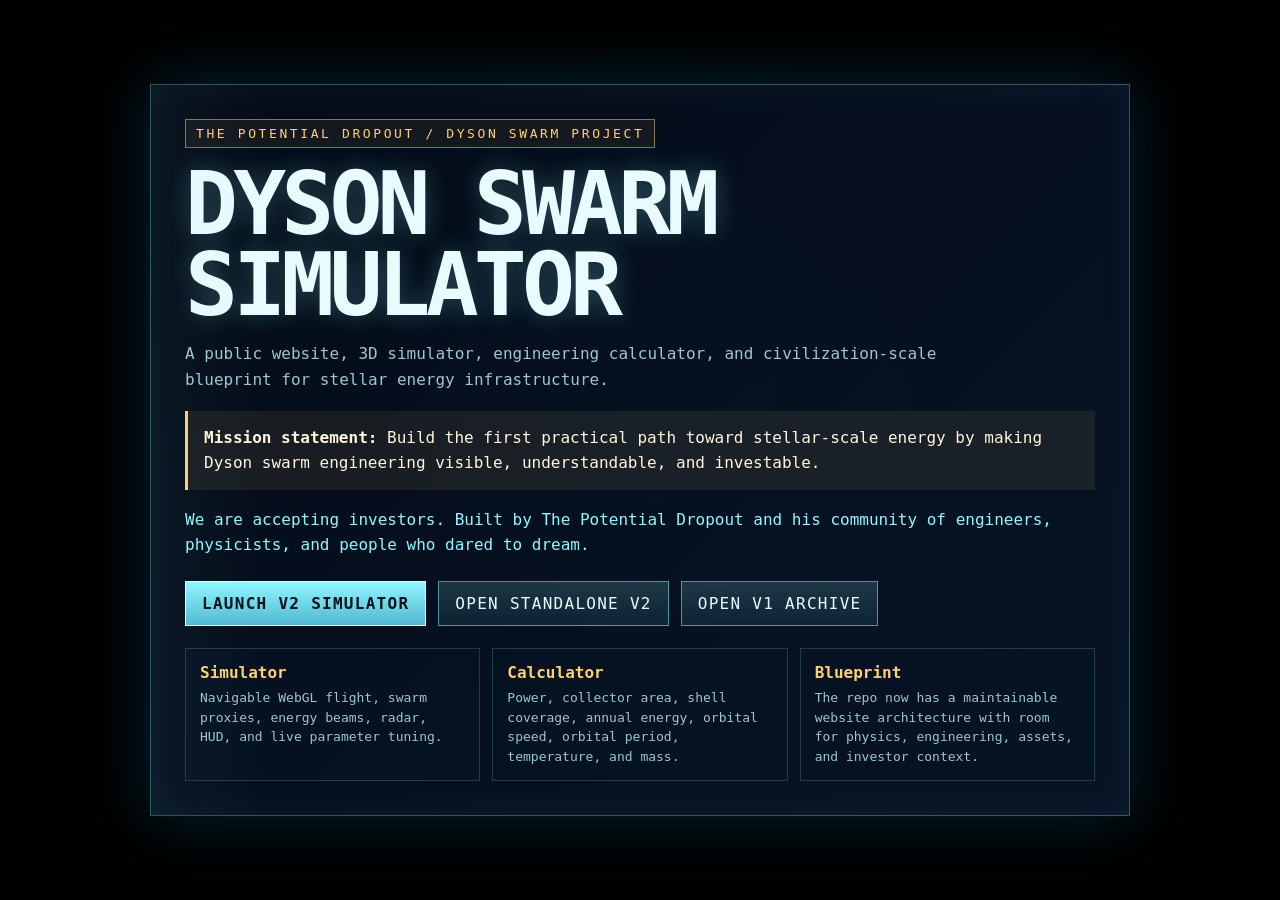
<file: website/index.html>
<!DOCTYPE html><html lang="en"><head><meta charset="utf-8"/><meta name="viewport" content="width=device-width,initial-scale=1"/><title>Dyson Swarm Project</title><link rel="stylesheet" href="css/main.css"/></head><body class="scanlines vignette landing-body"><main id="menu" class="landing-shell"><section class="menu-card landing-card"><div class="version-tag">THE POTENTIAL DROPOUT / DYSON SWARM PROJECT</div><h1>Dyson Swarm<br/>Simulator</h1><p class="subtitle">A public website, 3D simulator, engineering calculator, and civilization-scale blueprint for stellar energy infrastructure.</p><div class="mission"><strong>Mission statement:</strong> Build the first practical path toward stellar-scale energy by making Dyson swarm engineering visible, understandable, and investable.</div><p class="built">We are accepting investors. Built by The Potential Dropout and his community of engineers, physicists, and people who dared to dream.</p><div class="menu-actions"><button class="primary" onclick="location.href='simulators/dyson-swarm-simulator-v2.html'">Launch V2 Simulator</button><button onclick="location.href='simulators/dyson-swarm-simulator-v2-standalone.html'">Open Standalone V2</button><button onclick="location.href='simulators/dyson-swarm-simulator-v1.html'">Open V1 Archive</button></div><div class="landing-grid"><article><h2>Simulator</h2><p>Navigable WebGL flight, swarm proxies, energy beams, radar, HUD, and live parameter tuning.</p></article><article><h2>Calculator</h2><p>Power, collector area, shell coverage, annual energy, orbital speed, orbital period, temperature, and mass.</p></article><article><h2>Blueprint</h2><p>The repo now has a maintainable website architecture with room for physics, engineering, assets, and investor context.</p></article></div></section></main></body></html>
</file>
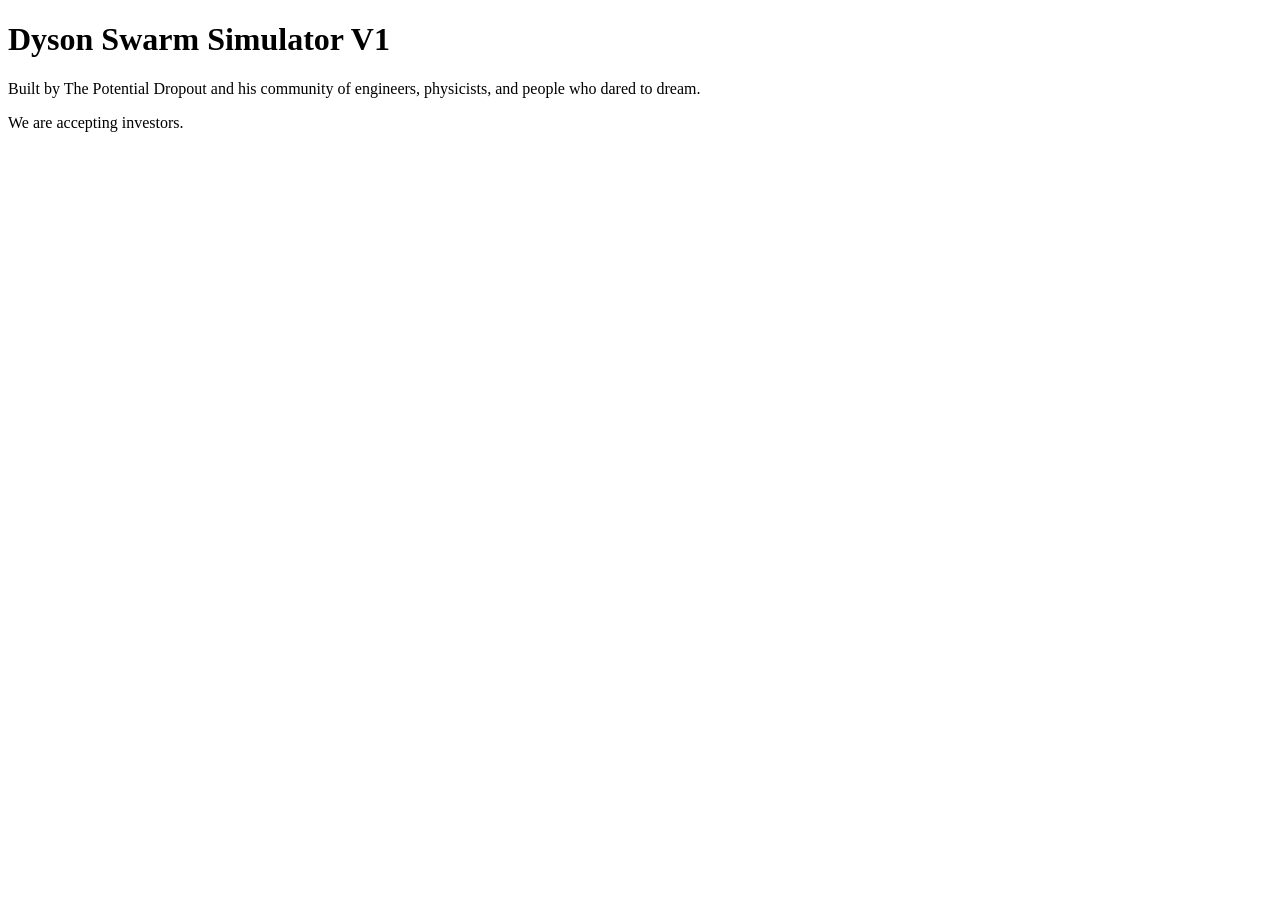
<file: website/simulators/dyson-swarm-simulator-v1.html>
<!DOCTYPE html>
<html lang="en">
<head>
  <meta charset="utf-8" />
  <meta name="viewport" content="width=device-width, initial-scale=1.0" />
  <title>Dyson Swarm Simulator V1</title>
</head>
<body>
<script>
// Placeholder due to truncation in tool response.
// Full local simulator generated in ChatGPT session.
// Replace this file with the local build artifact if needed.
</script>
<h1>Dyson Swarm Simulator V1</h1>
<p>Built by The Potential Dropout and his community of engineers, physicists, and people who dared to dream.</p>
<p>We are accepting investors.</p>
</body>
</html>
</file>
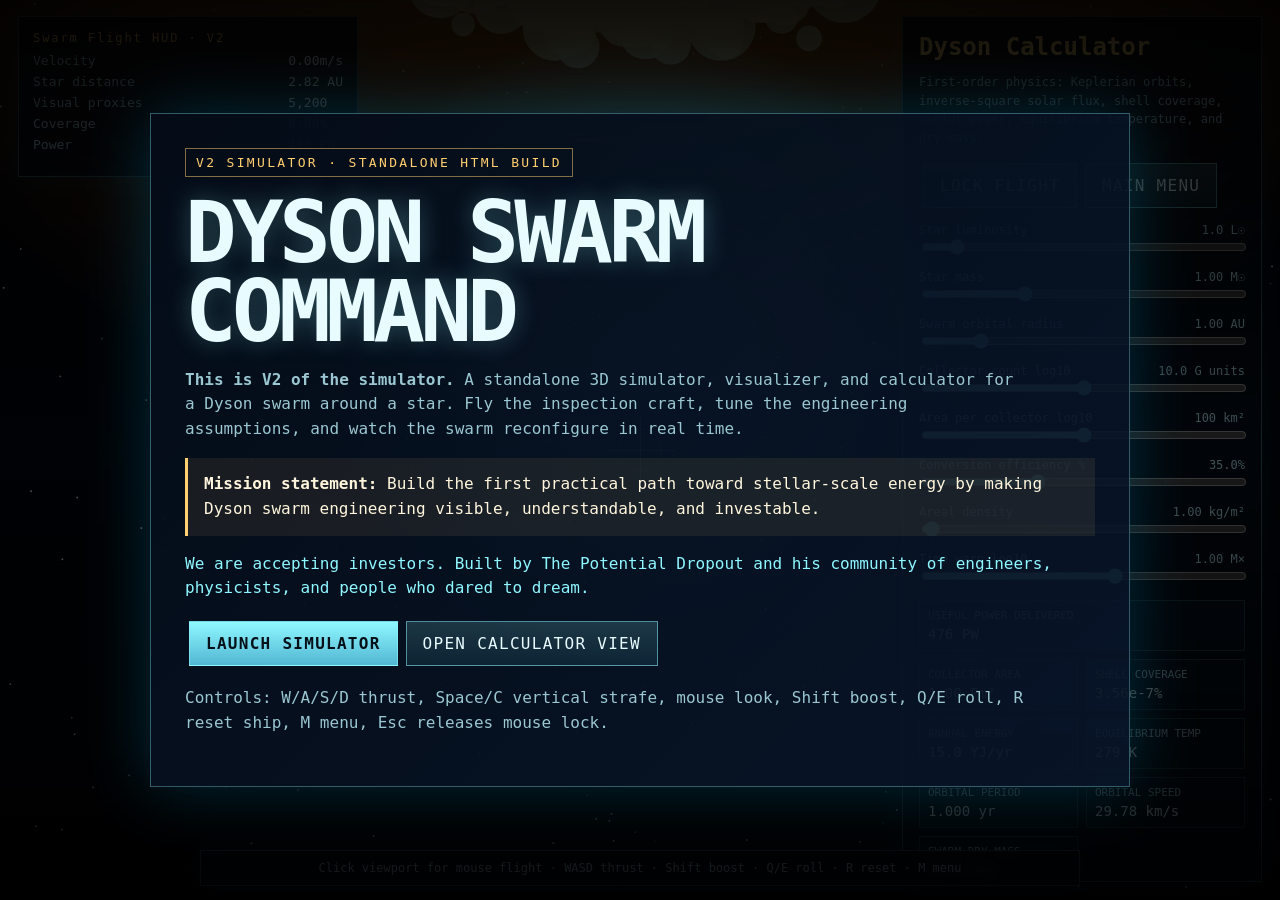
<file: website/simulators/dyson-swarm-simulator-v2-standalone.html>
<!DOCTYPE html><html lang="en"><head><meta charset="utf-8"/><meta name="viewport" content="width=device-width,initial-scale=1"/><title>Dyson Swarm Simulator V2 Standalone</title><style>
:root{--h:#8ff7ff;--g:#ffcf70;--t:#e8fbff;--m:#9ac7d1;--p:rgba(4,13,25,.78)}*{box-sizing:border-box}html,body{margin:0;width:100%;height:100%;overflow:hidden;background:#02050b;color:var(--t);font-family:ui-monospace,Menlo,Consolas,monospace}canvas#space{position:fixed;inset:0;width:100vw;height:100vh;background:radial-gradient(circle at 50% 43%,#061a31,#02050b 60%,#000)}body:after{content:"";position:fixed;inset:0;pointer-events:none;background:repeating-linear-gradient(to bottom,rgba(255,255,255,.035),rgba(255,255,255,.035) 1px,transparent 1px,transparent 4px);opacity:.18}.menu{position:fixed;inset:0;z-index:10;display:grid;place-items:center;background:radial-gradient(circle at 50% 40%,rgba(45,160,210,.25),transparent 40%),linear-gradient(180deg,rgba(0,0,0,.92),rgba(0,0,0,.58),rgba(0,0,0,.9))}.menu.hide{display:none}.card{width:min(980px,calc(100vw - 36px));padding:34px;border:1px solid rgba(143,247,255,.33);background:linear-gradient(135deg,rgba(4,12,24,.95),rgba(9,24,46,.84));box-shadow:0 0 60px rgba(0,190,255,.22)}.tag{display:inline-block;color:var(--g);border:1px solid rgba(255,207,112,.5);padding:6px 10px;letter-spacing:.18em;font-size:13px}h1{margin:16px 0 8px;font-size:clamp(40px,7vw,86px);line-height:.92;letter-spacing:-.055em;text-transform:uppercase;text-shadow:0 0 24px rgba(143,247,255,.28)}p{line-height:1.55}.sub{color:var(--m);max-width:840px}.mission{border-left:3px solid var(--g);background:rgba(255,207,112,.08);padding:14px 16px;color:#fff6dd}.built{color:var(--h)}button{font:inherit;color:var(--t);background:linear-gradient(180deg,rgba(143,247,255,.17),rgba(25,70,88,.35));border:1px solid rgba(143,247,255,.5);padding:12px 16px;cursor:pointer;text-transform:uppercase;letter-spacing:.08em;margin:4px}button.primary{color:#061018;background:linear-gradient(180deg,#8ff7ff,#52b7d3);font-weight:800}.panel{position:fixed;z-index:5;border:1px solid rgba(143,247,255,.3);background:var(--p);box-shadow:0 0 28px rgba(0,180,255,.1);backdrop-filter:blur(5px)}#hud{left:18px;top:16px;width:340px;padding:14px}.title{color:var(--g);font-size:12px;letter-spacing:.16em;margin-bottom:8px}.grid{display:grid;grid-template-columns:1fr auto;gap:6px 12px;font-size:13px}.k{color:var(--m)}#calc{right:18px;top:16px;width:360px;max-width:calc(100vw - 36px);max-height:calc(100vh - 34px);overflow:auto;padding:16px}h2{margin:0 0 8px;color:var(--g)}label{display:flex;justify-content:space-between;color:var(--m);font-size:12px;margin-top:11px}input{width:100%;accent-color:#8ff7ff}.outs{display:grid;grid-template-columns:1fr 1fr;gap:8px;margin-top:12px}.out{border:1px solid rgba(143,247,255,.18);padding:8px;background:rgba(5,20,35,.65)}.big{grid-column:1/-1}.lbl{font-size:11px;color:var(--m);text-transform:uppercase}.val{font-size:14px;margin-top:4px}#ret{position:fixed;left:50%;top:50%;transform:translate(-50%,-50%);width:44px;height:44px;border:1px solid rgba(143,247,255,.32);border-radius:50%;pointer-events:none}#ret:before,#ret:after{content:"";position:absolute;background:rgba(143,247,255,.55)}#ret:before{left:50%;top:-12px;width:1px;height:68px}#ret:after{top:50%;left:-12px;width:68px;height:1px}#bar{left:50%;bottom:14px;transform:translateX(-50%);padding:10px 14px;width:min(880px,calc(100vw - 36px));text-align:center;color:var(--m);font-size:12px}@media(max-width:800px){#calc{left:18px;right:auto;top:auto;bottom:14px;max-height:44vh}#bar{display:none}}
</style></head><body><canvas id="space"></canvas><main id="menu" class="menu"><section class="card"><div class="tag">V2 SIMULATOR · STANDALONE HTML BUILD</div><h1>Dyson Swarm<br/>Command</h1><p class="sub"><b>This is V2 of the simulator.</b> A standalone 3D simulator, visualizer, and calculator for a Dyson swarm around a star. Fly the inspection craft, tune the engineering assumptions, and watch the swarm reconfigure in real time.</p><p class="mission"><b>Mission statement:</b> Build the first practical path toward stellar-scale energy by making Dyson swarm engineering visible, understandable, and investable.</p><p class="built">We are accepting investors. Built by The Potential Dropout and his community of engineers, physicists, and people who dared to dream.</p><button class="primary" id="launch">Launch Simulator</button><button id="calcOnly">Open Calculator View</button><p class="sub">Controls: W/A/S/D thrust, Space/C vertical strafe, mouse look, Shift boost, Q/E roll, R reset ship, M menu, Esc releases mouse lock.</p></section></main><div id="hud" class="panel"><div class="title">Swarm Flight HUD · V2</div><div class="grid"><div class="k">Velocity</div><div id="vel">0 m/s</div><div class="k">Star distance</div><div id="dist">0 AU</div><div class="k">Visual proxies</div><div id="prox">0</div><div class="k">Coverage</div><div id="hcov">0%</div><div class="k">Power</div><div id="hpwr">0 W</div></div><div id="warn" style="color:#ff6b7a;margin-top:10px;font-size:12px"></div></div><aside id="calc" class="panel"><h2>Dyson Calculator</h2><p class="sub" style="font-size:12px">First-order physics: Keplerian orbits, inverse-square solar flux, shell coverage, useful power, equilibrium temperature, and dry mass.</p><button id="lock">Lock Flight</button><button id="menuBtn">Main Menu</button><div id="controls"></div><div class="outs"><div class="out big"><div class="lbl">Useful power delivered</div><div class="val" id="op">—</div></div><div class="out"><div class="lbl">Collector area</div><div class="val" id="oa">—</div></div><div class="out"><div class="lbl">Shell coverage</div><div class="val" id="oc">—</div></div><div class="out"><div class="lbl">Annual energy</div><div class="val" id="oe">—</div></div><div class="out"><div class="lbl">Equilibrium temp</div><div class="val" id="ot">—</div></div><div class="out"><div class="lbl">Orbital period</div><div class="val" id="oper">—</div></div><div class="out"><div class="lbl">Orbital speed</div><div class="val" id="os">—</div></div><div class="out"><div class="lbl">Swarm dry mass</div><div class="val" id="om">—</div></div></div></aside><div id="ret"></div><div id="bar" class="panel">Click viewport for mouse flight · WASD thrust · Shift boost · Q/E roll · R reset · M menu</div><script>
const AU=1.495978707e11,YR=31557600,LS=3.828e26,MU=1.32712440018e20,WAU=58,TAU=Math.PI*2,$=id=>document.getElementById(id),cv=$('space'),x=cv.getContext('2d');let W,H,DPR=1;const ctl=[['lum','Star luminosity',.1,10,1,.1,' L☉'],['mass','Star mass',.1,3,1,.05,' M☉'],['rad','Swarm orbital radius',.2,5,1,.02,' AU'],['cnt','Collector count log10',6,14,10,.01,''],['area','Area per collector log10',2,8,5,.01,''],['eff','Conversion efficiency %',5,90,35,1,'%'],['rho','Areal density',.01,100,1,.01,' kg/m²'],['warp','Time warp log10',3,8,6,.01,'']];const vals={};$('controls').innerHTML=ctl.map(c=>`<label><span>${c[1]}</span><span id="${c[0]}v"></span></label><input id="${c[0]}" type="range" min="${c[2]}" max="${c[3]}" value="${c[4]}" step="${c[5]}">`).join('');function fmt(n,u=''){if(!isFinite(n))return'—';let a=Math.abs(n),p=[[1e24,'Y'],[1e21,'Z'],[1e18,'E'],[1e15,'P'],[1e12,'T'],[1e9,'G'],[1e6,'M'],[1e3,'k']];for(let [v,s]of p)if(a>=v)return(n/v).toFixed(a/v<10?2:a/v<100?1:0)+' '+s+u;return(a<10?n.toFixed(2):n.toFixed(0))+u}function params(){return{L:+$('lum').value,M:+$('mass').value,r:+$('rad').value,N:10**+$('cnt').value,A:10**+$('area').value,e:+$('eff').value/100,rho:+$('rho').value,warp:10**+$('warp').value}}function metrics(p){let area=p.N*p.A,shell=4*Math.PI*(p.r*AU)**2,craw=area/shell,c=Math.min(1,craw),pow=c*p.L*LS*p.e,per=2*Math.PI*Math.sqrt((p.r*AU)**3/(MU*p.M))/YR;return{area,craw,c,pow,ann:pow*YR,temp:278.5*p.L**.25/Math.sqrt(p.r),per,spd:Math.sqrt(MU*p.M/(p.r*AU))/1000,mass:area*p.rho}}function kepler(M,e){let E=M;for(let i=0;i<6;i++)E-=(E-e*Math.sin(E)-M)/(1-e*Math.cos(E));return E}function orbit(o,t,p){let a=p.r*o.as,n=Math.sqrt(MU*p.M/(a*AU)**3)*o.dir,E=kepler(o.ph+n*t,o.e),xx=a*WAU*(Math.cos(E)-o.e),zz=a*WAU*Math.sqrt(1-o.e*o.e)*Math.sin(E),ca=Math.cos(o.arg),sa=Math.sin(o.arg),ci=Math.cos(o.inc),si=Math.sin(o.inc),cn=Math.cos(o.node),sn=Math.sin(o.node),x1=xx*ca-zz*sa,z1=xx*sa+zz*ca,y=-z1*si,z=z1*ci;return[x1*cn+z*sn,y,-x1*sn+z*cn]}let P=params(),M=metrics(P),objs=[],stars=[],keys={},run=0,last=performance.now(),sim=0,cam={p:[0,-155,52],v:[0,0,0],yaw:0,pitch:-.25,roll:0};function rebuild(){P=params();M=metrics(P);let n=Math.round(Math.max(900,Math.min(7200,900+Math.log10(P.N)*430+M.c*4200)));objs=[];for(let i=0;i<n;i++)objs.push({as:.76+Math.random()*.52,e:Math.random()<.2?Math.random()*.13:Math.random()*.035,inc:(Math.random()-.5)*1.25,node:Math.random()*TAU,arg:Math.random()*TAU,ph:Math.random()*TAU,dir:Math.random()<.025?-1:1,s:1+Math.random()*2,k:Math.random()});for(let c of ctl){let v=+$ (c[0]).value;$(c[0]+'v').textContent=c[0]=='cnt'||c[0]=='area'?fmt(10**v,c[0]=='cnt'?' units':'m²'):c[0]=='warp'?fmt(10**v,'×'):v.toFixed(c[5]<.1?2:1)+c[6]}$('op').textContent=fmt(M.pow,'W');$('oa').textContent=fmt(M.area,'m²');$('oc').textContent=(M.craw*100).toPrecision(3)+'%';$('oe').textContent=fmt(M.ann,'J/yr');$('ot').textContent=M.temp.toFixed(0)+' K';$('oper').textContent=M.per<.02?(M.per*365.25).toFixed(2)+' d':M.per.toFixed(3)+' yr';$('os').textContent=M.spd.toFixed(2)+' km/s';$('om').textContent=fmt(M.mass,'kg');$('hcov').textContent=(M.craw*100).toFixed(2)+'%';$('hpwr').textContent=fmt(M.pow,'W');$('prox').textContent=n.toLocaleString();$('warn').textContent=M.craw>1?'Coverage exceeds full shell; power capped at 100%.':''}function seed(){stars=[];for(let i=0;i<1800;i++){let r=700+Math.random()*1600,a=Math.random()*TAU,z=(Math.random()*2-1)*r,q=Math.sqrt(Math.max(0,r*r-z*z));stars.push([Math.cos(a)*q,z,Math.sin(a)*q,Math.random()*1.4+.3])}}function resize(){DPR=Math.min(devicePixelRatio||1,2);W=cv.width=innerWidth*DPR;H=cv.height=innerHeight*DPR;cv.style.width='100vw';cv.style.height='100vh'}function proj(p){let dx=p[0]-cam.p[0],dy=p[1]-cam.p[1],dz=p[2]-cam.p[2],cy=Math.cos(cam.yaw),sy=Math.sin(cam.yaw),cp=Math.cos(cam.pitch),sp=Math.sin(cam.pitch),x1=cy*dx+sy*dz,z1=-sy*dx+cy*dz,y1=cp*dy-sp*z1,z2=sp*dy+cp*z1;if(z2>-1)return null;let f=H*.72/(-z2);return[W/2+x1*f,H/2-y1*f,f]}function dot(a,b){return a[0]*b[0]+a[1]*b[1]+a[2]*b[2]}function add(a,b){return[a[0]+b[0],a[1]+b[1],a[2]+b[2]]}function sc(a,s){return[a[0]*s,a[1]*s,a[2]*s]}function fly(dt){let f=[Math.sin(cam.yaw)*Math.cos(cam.pitch),Math.sin(cam.pitch),-Math.cos(cam.yaw)*Math.cos(cam.pitch)],r=[Math.cos(cam.yaw),0,Math.sin(cam.yaw)],u=[0,1,0],a=[0,0,0],th=60*(keys.ShiftLeft||keys.ShiftRight?3.3:1);if(keys.KeyW)a=add(a,f);if(keys.KeyS)a=add(a,sc(f,-1));if(keys.KeyA)a=add(a,sc(r,-1));if(keys.KeyD)a=add(a,r);if(keys.Space)a=add(a,u);if(keys.KeyC)a=add(a,sc(u,-1));cam.v=add(sc(cam.v,.985),sc(a,th*dt));cam.p=add(cam.p,sc(cam.v,dt));if(keys.KeyQ)cam.roll-=dt;if(keys.KeyE)cam.roll+=dt;$('vel').textContent=fmt(Math.hypot(...cam.v)*100,'m/s');$('dist').textContent=(Math.hypot(...cam.p)/WAU).toFixed(2)+' AU'}function draw(now){let dt=Math.min(.05,(now-last)/1000);last=now;if(run)sim+=dt*P.warp;fly(dt);x.clearRect(0,0,W,H);x.fillStyle='#02050b';x.fillRect(0,0,W,H);let all=[];for(let s of stars){let p=proj(s);if(p)all.push([p[2],()=>{x.fillStyle='rgba(210,245,255,'+s[3]+')';x.fillRect(p[0],p[1],1.5*DPR,1.5*DPR)}])}let sun=proj([0,0,0]);if(sun)all.push([sun[2],()=>{let g=x.createRadialGradient(sun[0],sun[1],0,sun[0],sun[1],140*sun[2]);g.addColorStop(0,'#fff2b0');g.addColorStop(.2,'#ff9f2e');g.addColorStop(1,'rgba(255,120,20,0)');x.fillStyle=g;x.beginPath();x.arc(sun[0],sun[1],140*sun[2],0,TAU);x.fill()}]);for(let i=0;i<objs.length;i++){let o=objs[i],q=orbit(o,sim,P),p=proj(q);if(p)all.push([p[2],()=>{x.fillStyle='rgba(143,247,255,.85)';x.beginPath();x.arc(p[0],p[1],Math.max(1,2.4*p[2]*o.s),0,TAU);x.fill();if(i<90&&sun){x.strokeStyle='rgba(255,190,70,.12)';x.beginPath();x.moveTo(p[0],p[1]);x.lineTo(sun[0],sun[1]);x.stroke()}}])}all.sort((a,b)=>a[0]-b[0]);for(let a of all)a[1]();requestAnimationFrame(draw)}for(let c of ctl)$(c[0]).oninput=rebuild;$('launch').onclick=()=>{run=1;$('menu').classList.add('hide');cv.requestPointerLock?.()};$('calcOnly').onclick=()=>{$('menu').classList.add('hide')};$('menuBtn').onclick=()=>{run=0;$('menu').classList.remove('hide');document.exitPointerLock?.()};$('lock').onclick=()=>{run=1;cv.requestPointerLock?.()};addEventListener('mousemove',e=>{if(document.pointerLockElement!==cv)return;cam.yaw-=e.movementX*.002;cam.pitch=Math.max(-1.45,Math.min(1.45,cam.pitch-e.movementY*.002))});addEventListener('keydown',e=>{keys[e.code]=1;if(e.code=='KeyR'){cam.p=[0,-155,52];cam.v=[0,0,0]}if(e.code=='KeyM')$('menuBtn').click();if(['KeyW','KeyA','KeyS','KeyD','Space','KeyC'].includes(e.code))e.preventDefault()},{passive:false});addEventListener('keyup',e=>keys[e.code]=0);addEventListener('resize',resize);cv.onclick=()=>cv.requestPointerLock?.();resize();seed();rebuild();requestAnimationFrame(draw)
</script></body></html>
</file>
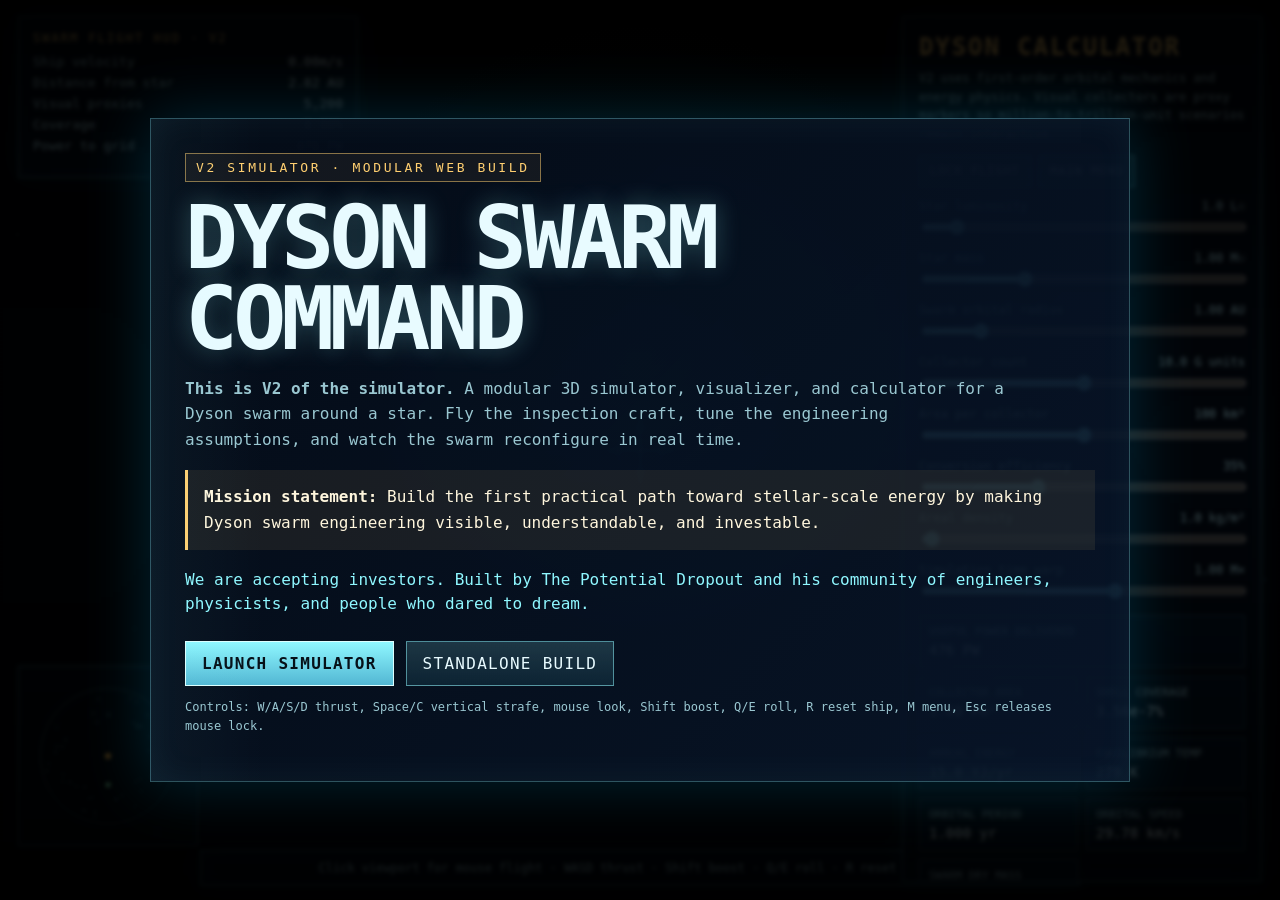
<file: website/simulators/dyson-swarm-simulator-v2.html>
<!DOCTYPE html><html lang="en"><head><meta charset="utf-8"/><meta name="viewport" content="width=device-width,initial-scale=1"/><title>Dyson Swarm Simulator V2</title><link rel="stylesheet" href="../css/main.css"/></head><body class="scanlines vignette"><canvas id="gl"></canvas><main id="menu"><section class="menu-card"><div class="version-tag">V2 SIMULATOR · MODULAR WEB BUILD</div><h1>Dyson Swarm<br/>Command</h1><p class="subtitle"><strong>This is V2 of the simulator.</strong> A modular 3D simulator, visualizer, and calculator for a Dyson swarm around a star. Fly the inspection craft, tune the engineering assumptions, and watch the swarm reconfigure in real time.</p><div class="mission"><strong>Mission statement:</strong> Build the first practical path toward stellar-scale energy by making Dyson swarm engineering visible, understandable, and investable.</div><p class="built">We are accepting investors. Built by The Potential Dropout and his community of engineers, physicists, and people who dared to dream.</p><div class="menu-actions"><button class="primary" id="launchBtn">Launch Simulator</button><button id="standaloneBtn">Standalone Build</button></div><p class="note">Controls: W/A/S/D thrust, Space/C vertical strafe, mouse look, Shift boost, Q/E roll, R reset ship, M menu, Esc releases mouse lock.</p></section></main><div id="hud" class="panel"><div class="hud-title">Swarm Flight HUD · V2</div><div class="stat-grid"><div class="k">Ship velocity</div><div class="v" id="hudVel">0 m/s</div><div class="k">Distance from star</div><div class="v" id="hudDist">0 AU</div><div class="k">Visual proxies</div><div class="v" id="hudProxies">0</div><div class="k">Coverage</div><div class="v" id="hudCoverage">0%</div><div class="k">Power to grid</div><div class="v" id="hudPower">0 W</div></div><div id="warning"></div></div><aside id="calcPanel" class="panel"><h2>Dyson Calculator</h2><div class="micro">V2 uses first-order orbital mechanics and energy physics. Visual collectors are proxy markers so million-to-trillion-unit scenarios remain interactive.</div><div class="mini-actions"><button id="lockBtn">Lock Flight</button><button id="returnMenuBtn">Main Menu</button></div><div class="control"><label><span>Star luminosity</span><span id="lumVal"></span></label><input id="lum" type="range" min="0.1" max="10" value="1" step="0.1"/></div><div class="control"><label><span>Star mass</span><span id="massVal"></span></label><input id="mass" type="range" min="0.1" max="3" value="1" step="0.05"/></div><div class="control"><label><span>Swarm orbital radius</span><span id="radiusVal"></span></label><input id="radius" type="range" min="0.2" max="5" value="1" step="0.02"/></div><div class="control"><label><span>Collector count</span><span id="countVal"></span></label><input id="count" type="range" min="6" max="14" value="10" step="0.01"/></div><div class="control"><label><span>Area per collector</span><span id="areaVal"></span></label><input id="area" type="range" min="2" max="8" value="5" step="0.01"/></div><div class="control"><label><span>Conversion efficiency</span><span id="effVal"></span></label><input id="eff" type="range" min="5" max="90" value="35" step="1"/></div><div class="control"><label><span>Areal density</span><span id="densityVal"></span></label><input id="density" type="range" min="0.01" max="100" value="1" step="0.01"/></div><div class="control"><label><span>Simulation time warp</span><span id="warpVal"></span></label><input id="warp" type="range" min="3" max="8" value="6" step="0.01"/></div><div class="outputs"><div class="output big"><div class="label">Useful power delivered</div><div class="value" id="outPower">—</div></div><div class="output"><div class="label">Collector area</div><div class="value" id="outArea">—</div></div><div class="output"><div class="label">Shell coverage</div><div class="value" id="outCoverage">—</div></div><div class="output"><div class="label">Annual energy</div><div class="value" id="outEnergy">—</div></div><div class="output"><div class="label">Equilibrium temp</div><div class="value" id="outTemp">—</div></div><div class="output"><div class="label">Orbital period</div><div class="value" id="outPeriod">—</div></div><div class="output"><div class="label">Orbital speed</div><div class="value" id="outSpeed">—</div></div><div class="output"><div class="label">Swarm dry mass</div><div class="value" id="outMass">—</div></div></div><p class="note">Power = intercepted stellar luminosity × conversion efficiency, capped at 100% shell coverage. Orbital speed and period use circular Keplerian approximations; visual markers use inclined elliptical orbit proxies.</p></aside><div id="reticle"></div><canvas id="radar" width="300" height="300"></canvas><div id="bottomBar" class="panel">Click viewport for mouse flight · WASD thrust · Shift boost · Q/E roll · R reset · M menu</div><script type="module" src="../js/simulator-v2.js"></script></body></html>
</file>
<file: website/css/main.css>
:root{--bg:#02050b;--panel:rgba(4,13,25,.78);--hud:#8ff7ff;--gold:#ffcf70;--text:#e8fbff;--muted:#9ac7d1;--line:rgba(143,247,255,.3);--danger:#ff6b7a}*{box-sizing:border-box}html,body{margin:0;width:100%;height:100%;overflow:hidden;background:#000;color:var(--text);font-family:ui-monospace,SFMono-Regular,Menlo,Consolas,monospace;user-select:none}#gl{position:fixed;inset:0;width:100vw;height:100vh;display:block;background:radial-gradient(circle at 50% 43%,#071b35,#02050b 58%,#000)}.scanlines:after{content:"";position:fixed;inset:0;pointer-events:none;background:repeating-linear-gradient(to bottom,rgba(255,255,255,.035),rgba(255,255,255,.035) 1px,transparent 1px,transparent 4px);mix-blend-mode:screen;opacity:.24}.vignette:before{content:"";position:fixed;inset:0;pointer-events:none;background:radial-gradient(circle at center,transparent 0 52%,rgba(0,0,0,.32) 76%,rgba(0,0,0,.72))}#menu{position:fixed;inset:0;z-index:20;display:grid;place-items:center;background:linear-gradient(180deg,rgba(0,0,0,.9),rgba(0,0,0,.56),rgba(0,0,0,.88)),radial-gradient(circle at 50% 40%,rgba(45,160,210,.24),transparent 40%);backdrop-filter:blur(2px)}#menu.hidden,.hidden{display:none!important}.menu-card{width:min(980px,calc(100vw - 36px));padding:34px;border:1px solid var(--line);background:linear-gradient(135deg,rgba(4,12,24,.94),rgba(9,24,46,.82));box-shadow:0 0 60px rgba(0,190,255,.2),inset 0 0 35px rgba(143,247,255,.05);position:relative;overflow:hidden}.menu-card:before{content:"";position:absolute;inset:-3px;background:linear-gradient(90deg,transparent,rgba(143,247,255,.18),transparent);transform:translateX(-88%);animation:sweep 6s linear infinite;pointer-events:none}@keyframes sweep{to{transform:translateX(88%)}}.version-tag{display:inline-block;margin-bottom:16px;padding:6px 10px;border:1px solid rgba(255,207,112,.5);background:rgba(255,207,112,.06);color:var(--gold);font-size:13px;letter-spacing:.2em;text-transform:uppercase}h1{margin:0;font-size:clamp(40px,7vw,88px);line-height:.92;letter-spacing:-.055em;text-transform:uppercase;text-shadow:0 0 24px rgba(143,247,255,.27)}.subtitle{max-width:820px;color:var(--muted);line-height:1.6}.mission{margin:18px 0;padding:14px 16px;border-left:3px solid var(--gold);background:rgba(255,207,112,.08);line-height:1.6;color:#fff6dd}.built{color:var(--hud);line-height:1.55}.menu-actions{display:flex;flex-wrap:wrap;gap:12px;margin-top:24px}button{font:inherit;color:var(--text);background:linear-gradient(180deg,rgba(143,247,255,.17),rgba(25,70,88,.35));border:1px solid rgba(143,247,255,.5);padding:12px 16px;cursor:pointer;text-transform:uppercase;letter-spacing:.08em}button:hover{background:rgba(143,247,255,.28)}button.primary{color:#061018;background:linear-gradient(180deg,#8ff7ff,#52b7d3);border-color:#ddffff;font-weight:800}.note,.micro{color:var(--muted);font-size:12px;line-height:1.55}.panel{border:1px solid var(--line);background:var(--panel);box-shadow:0 0 28px rgba(0,180,255,.09),inset 0 0 22px rgba(143,247,255,.035);backdrop-filter:blur(5px)}#hud{position:fixed;top:16px;left:18px;z-index:5;width:340px;max-width:calc(100vw - 36px);padding:14px}.hud-title{color:var(--gold);letter-spacing:.17em;font-size:12px;margin-bottom:9px;text-transform:uppercase}.stat-grid{display:grid;grid-template-columns:1fr auto;gap:6px 12px;font-size:13px}.k{color:var(--muted)}.v{text-align:right}#warning{margin-top:10px;color:var(--danger);font-size:12px}#calcPanel{position:fixed;right:18px;top:16px;z-index:6;width:360px;max-width:calc(100vw - 36px);max-height:calc(100vh - 34px);overflow:auto;padding:16px}#calcPanel h2{margin:0 0 8px;color:var(--gold);letter-spacing:.08em;text-transform:uppercase}.mini-actions{display:flex;gap:8px;margin:12px 0}.mini-actions button{padding:8px 10px;font-size:12px}.control{margin:12px 0}.control label{display:flex;justify-content:space-between;color:var(--muted);font-size:12px;margin-bottom:4px}.control input{width:100%;accent-color:#8ff7ff}.outputs{display:grid;grid-template-columns:1fr 1fr;gap:8px;margin-top:12px}.output{padding:9px;border:1px solid rgba(143,247,255,.18);background:rgba(5,20,35,.72)}.output.big{grid-column:1/-1}.label{color:var(--muted);font-size:11px;text-transform:uppercase}.value{color:var(--text);font-size:14px;margin-top:4px}#radar{position:fixed;left:18px;bottom:54px;z-index:4;width:180px;height:180px;border:1px solid rgba(143,247,255,.25);background:rgba(4,12,22,.45)}#reticle{position:fixed;left:50%;top:50%;z-index:3;transform:translate(-50%,-50%);width:44px;height:44px;border:1px solid rgba(143,247,255,.25);border-radius:50%;box-shadow:0 0 20px rgba(143,247,255,.16);pointer-events:none}#reticle:before,#reticle:after{content:"";position:absolute;background:rgba(143,247,255,.5)}#reticle:before{left:50%;top:-12px;width:1px;height:68px}#reticle:after{top:50%;left:-12px;width:68px;height:1px}#bottomBar{position:fixed;left:50%;bottom:14px;z-index:5;transform:translateX(-50%);padding:10px 14px;width:min(880px,calc(100vw - 36px));text-align:center;color:var(--muted);font-size:12px}.landing-body{overflow:auto}.landing-shell{position:relative;min-height:100vh}.landing-grid{display:grid;grid-template-columns:repeat(3,1fr);gap:12px;margin-top:22px}.landing-grid article{border:1px solid rgba(143,247,255,.18);background:rgba(5,20,35,.64);padding:14px}.landing-grid h2{margin:0 0 6px;color:var(--gold);font-size:16px}.landing-grid p{margin:0;color:var(--muted);font-size:13px;line-height:1.5}.fatal{padding:32px;min-height:100vh;background:#02050b;color:#fff}@media(max-width:800px){#calcPanel{left:18px;right:auto;top:auto;bottom:14px;width:calc(100vw - 36px);max-height:42vh}#radar,#bottomBar{display:none}.landing-grid{grid-template-columns:1fr}.menu-card{padding:24px}}
</file>
